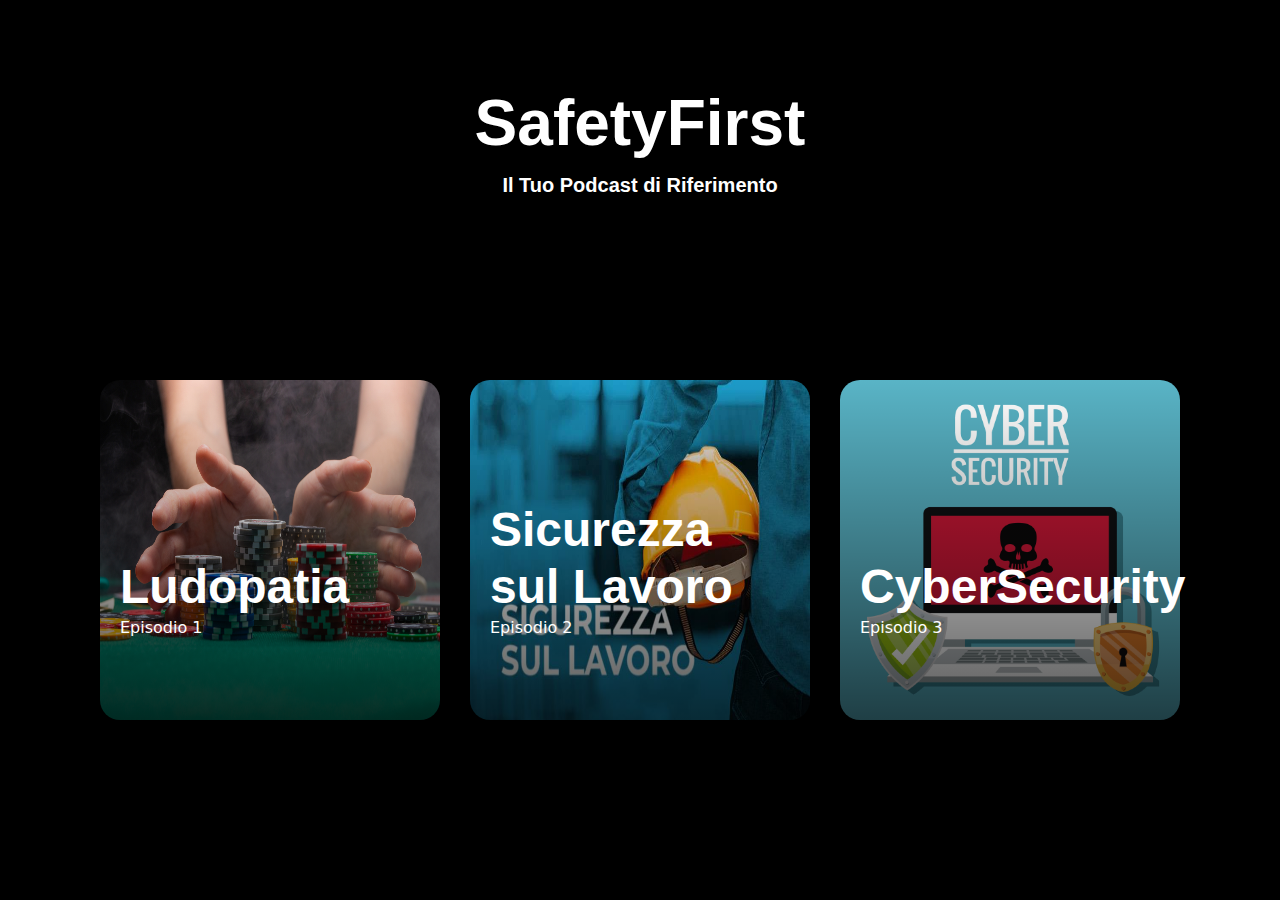
<file: index.html>
<!DOCTYPE html>
<html lang="en">
<head>
    <meta charset="UTF-8">
    <meta name="viewport" content="width=device-width, initial-scale=1.0">
    <title>Podcast</title>

    <link href="https://cdn.jsdelivr.net/npm/bootstrap@5.3.3/dist/css/bootstrap.min.css" rel="stylesheet" integrity="sha384-QWTKZyjpPEjISv5WaRU9OFeRpok6YctnYmDr5pNlyT2bRjXh0JMhjY6hW+ALEwIH" crossorigin="anonymous">
    <script src="https://cdn.jsdelivr.net/npm/bootstrap@5.3.3/dist/js/bootstrap.bundle.min.js" integrity="sha384-YvpcrYf0tY3lHB60NNkmXc5s9fDVZLESaAA55NDzOxhy9GkcIdslK1eN7N6jIeHz" crossorigin="anonymous"></script>

    <link rel="stylesheet" href="static/css/index.css">
</head>

<body class="background">

<div class="d-flex justify-content-center vh-100 flex-column align-items-center">

    <div class="text-header text-center">
        <div class="title">
            <h1>SafetyFirst</h1>
        </div>

        <div class="subtitle">
            <p>Il Tuo Podcast di Riferimento</p>
        </div>
    </div>


    <div class="card-container" id="podcasts-container">
        <!-- Podcast cards will be inserted here dynamically -->
    </div>


</div>

    <script src="static/js/data.js"></script>
    <script src="static/js/index.js"></script>

</body>

</html>
</file>
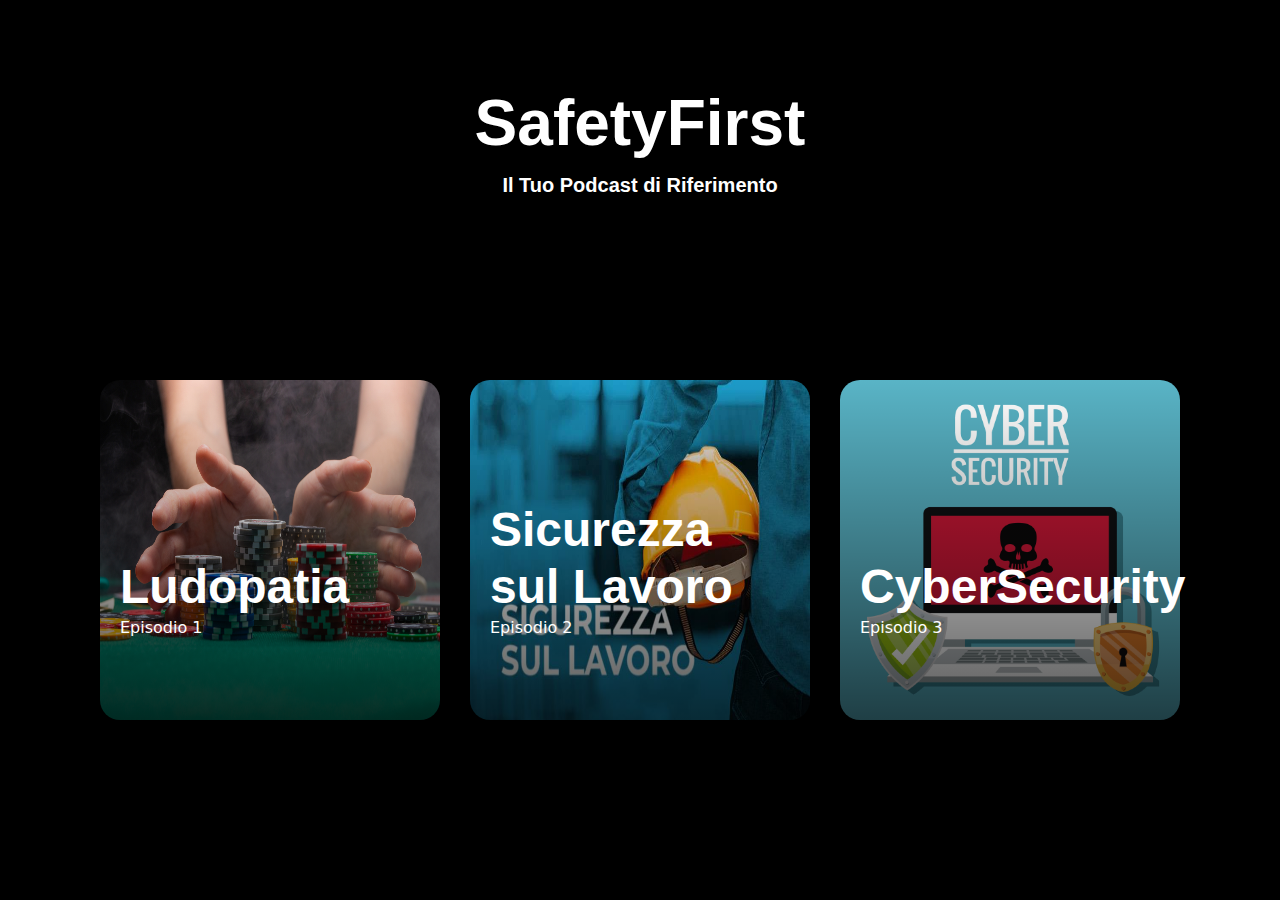
<file: player.html>
<!DOCTYPE html>
<html lang="en">
<head>
    <meta charset="UTF-8">
    <meta name="viewport" content="width=device-width, initial-scale=1.0">
    <title>Player</title>

    <link href="https://cdn.jsdelivr.net/npm/bootstrap@5.3.3/dist/css/bootstrap.min.css" rel="stylesheet" integrity="sha384-QWTKZyjpPEjISv5WaRU9OFeRpok6YctnYmDr5pNlyT2bRjXh0JMhjY6hW+ALEwIH" crossorigin="anonymous">
    <script src="https://cdn.jsdelivr.net/npm/bootstrap@5.3.3/dist/js/bootstrap.bundle.min.js" integrity="sha384-YvpcrYf0tY3lHB60NNkmXc5s9fDVZLESaAA55NDzOxhy9GkcIdslK1eN7N6jIeHz" crossorigin="anonymous"></script>

    <link rel="stylesheet" href="static/css/player.css">
</head>

<body class="background">

    <div class="d-flex flex-column vh-100 align-items-center justify-content-center">

        <div class="player-card">

            <div class="player-content">
                <div class="podcast-icon">
                    <img src="static/image/ludopatia.jpg" alt="Podcast icon">
                </div>

                <div class="podcast-text">
                    <div class="title">
                        <p>Test title</p>
                    </div>

                    <div class="subtitle">
                        <p>Test description</p>
                    </div>
                </div>
            </div>

            <div class="play mt-auto">
                <img src="static/image/play.png" alt="Play button">
            </div>


        </div>

    </div>

    <script src="static/js/data.js"></script>
    <script src="static/js/player.js"></script>

</body>

</html>
</file>
<file: static/css/index.css>
@import "card.css";
@import "color.css";
@import "background.css";
@import "text.css";
</file>
<file: static/css/player.css>
@import "card.css";
@import "color.css";
@import "background.css";
@import "text.css";
@import "play.css";
</file>
